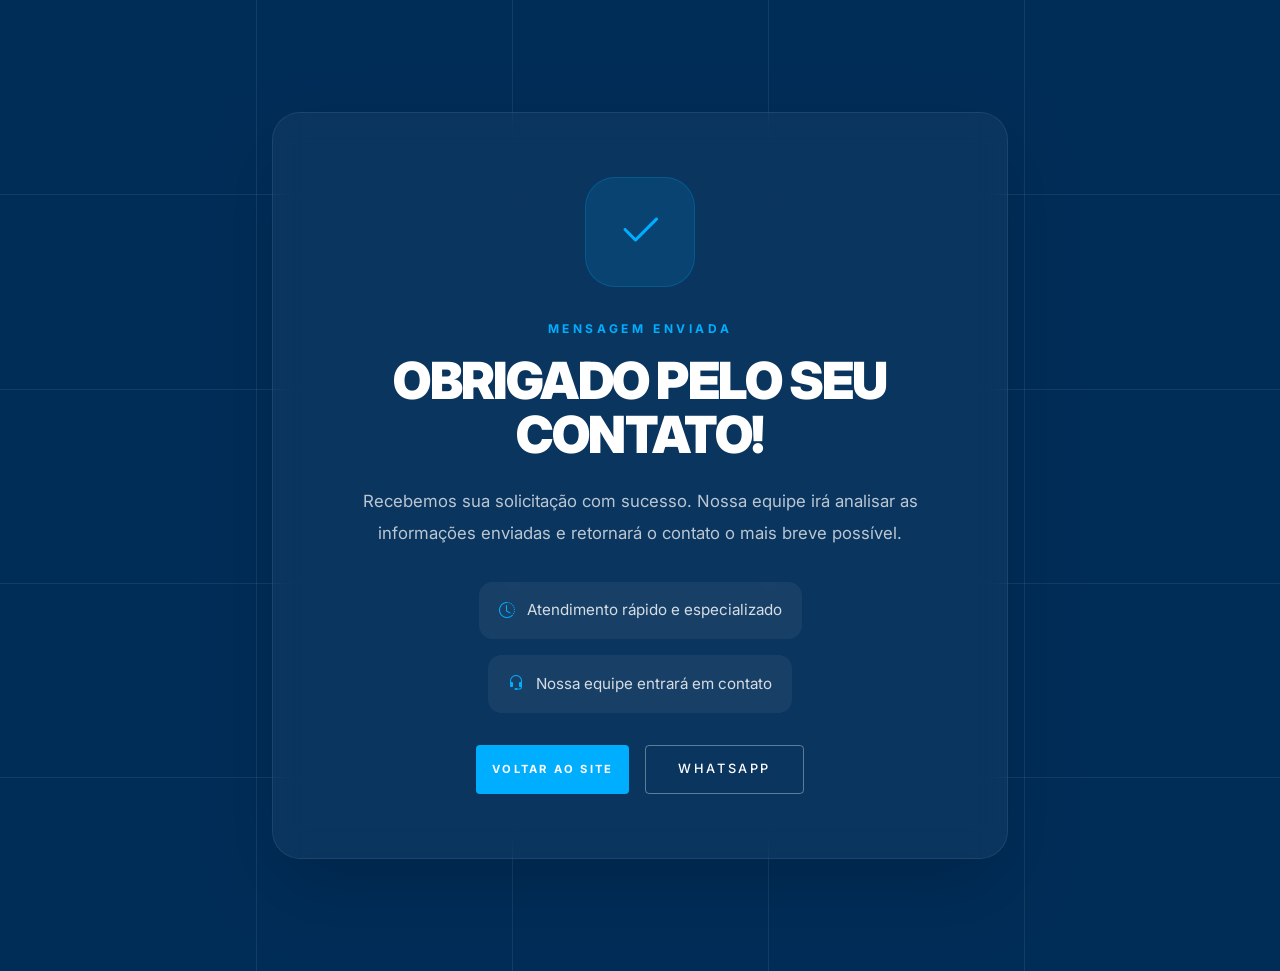
<file: obrigado.html>
<!DOCTYPE html>
<html lang="pt-BR">

<head>
  <meta charset="UTF-8" />
  <meta name="viewport" content="width=device-width, initial-scale=1.0" />
  <title>Obrigado pelo Contato</title>

  <!-- Meta Pixel Code -->
  <script>
    !function (f, b, e, v, n, t, s) {
      if (f.fbq) return; n = f.fbq = function () {
        n.callMethod ?
          n.callMethod.apply(n, arguments) : n.queue.push(arguments)
      };
      if (!f._fbq) f._fbq = n; n.push = n; n.loaded = !0; n.version = '2.0';
      n.queue = []; t = b.createElement(e); t.async = !0;
      t.src = v; s = b.getElementsByTagName(e)[0];
      s.parentNode.insertBefore(t, s)
    }(window, document, 'script',
      'https://connect.facebook.net/en_US/fbevents.js');
    fbq('init', '1376411744454358');
    fbq('track', 'PageView');
  </script>
  <noscript><img height="1" width="1" style="display:none"
      src="https://www.facebook.com/tr?id=1376411744454358&ev=PageView&noscript=1" /></noscript>
  <!-- End Meta Pixel Code -->

  <!-- Google Tag Manager -->
  <script>(function (w, d, s, l, i) {
      w[l] = w[l] || []; w[l].push({
        'gtm.start':
          new Date().getTime(), event: 'gtm.js'
      }); var f = d.getElementsByTagName(s)[0],
        j = d.createElement(s), dl = l != 'dataLayer' ? '&l=' + l : ''; j.async = true; j.src =
          'https://www.googletagmanager.com/gtm.js?id=' + i + dl; f.parentNode.insertBefore(j, f);
    })(window, document, 'script', 'dataLayer', 'GTM-NLHBCBRT');</script>
  <!-- End Google Tag Manager -->

  <!-- Favicons -->
  <link href="./img/logo.png" rel="icon">
  <link href="./img/logo.png" rel="apple-touch-icon">

  <meta name="description" content="Recebemos sua solicitação com sucesso. Em breve nossa equipe entrará em contato." />

  <!-- Bootstrap -->
  <link href="https://cdn.jsdelivr.net/npm/bootstrap@5.3.3/dist/css/bootstrap.min.css" rel="stylesheet">

  <!-- Bootstrap Icons -->
  <link rel="stylesheet" href="https://cdn.jsdelivr.net/npm/bootstrap-icons@1.11.3/font/bootstrap-icons.css">

  <!-- Seu CSS -->
  <link rel="stylesheet" href="./css/style.css">

  <!-- Google Fonts -->
  <link rel="preconnect" href="https://fonts.googleapis.com">
  <link rel="preconnect" href="https://fonts.gstatic.com" crossorigin>
  <link href="https://fonts.googleapis.com/css2?family=Inter:wght@300;400;500;600;700;800;900&display=swap"
    rel="stylesheet">
</head>

<body>

  <!-- Google Tag Manager (noscript) -->
  <noscript><iframe src="https://www.googletagmanager.com/ns.html?id=GTM-NLHBCBRT" height="0" width="0"
      style="display:none;visibility:hidden"></iframe></noscript>
  <!-- End Google Tag Manager (noscript) -->


  <!-- HERO THANK YOU -->
  <section class="hero position-relative overflow-hidden"
    style="min-height:100vh; height:auto; background: var(--navy);">

    <!-- Blueprint Grid -->
    <div class="blueprint-grid">
      <div class="bp-h" style="top:20%"></div>
      <div class="bp-h" style="top:40%"></div>
      <div class="bp-h" style="top:60%"></div>
      <div class="bp-h" style="top:80%"></div>

      <div class="bp-v" style="left:20%"></div>
      <div class="bp-v" style="left:40%"></div>
      <div class="bp-v" style="left:60%"></div>
      <div class="bp-v" style="left:80%"></div>
    </div>

    <div class="container position-relative z-2">

      <div class="row justify-content-center text-center">
        <div class="col-lg-8">

          <!-- Card -->
          <div class="thank-you-card animate-fade-up">

            <div class="thank-you-icon">
              <i class="bi bi-check2"></i>
            </div>

            <span class="section-tag justify-content-center">
              Mensagem Enviada
            </span>

            <h1 class="thank-you-title">
              Obrigado pelo seu contato!
            </h1>

            <p class="thank-you-text">
              Recebemos sua solicitação com sucesso. Nossa equipe irá analisar
              as informações enviadas e retornará o contato o mais breve possível.
            </p>

            <div class="thank-you-info">
              <div class="thank-you-item">
                <i class="bi bi-clock-history"></i>
                Atendimento rápido e especializado
              </div>

              <div class="thank-you-item">
                <i class="bi bi-headset"></i>
                Nossa equipe entrará em contato
              </div>
            </div>

            <div class="d-flex flex-wrap gap-3 justify-content-center mt-4">
              <a href="index.html" class="btn-cta">
                Voltar ao Site
              </a>

              <a href="https://wa.me/5511940237813" class="btn-outline-hero">
                WhatsApp
              </a>
            </div>

          </div>

        </div>
      </div>

    </div>

  </section>

</body>

</html>
</file>
<file: css/style.css>
/* ═══════════════════════════════════════════
   TOKENS & BASE
═══════════════════════════════════════════ */
.logo-footer {
  filter: brightness(0) invert(1) !important;
  height: 44px;
}

/* Diferenciais */
.diferencial-card {
  background: #f5f6f8;
  border: 1px solid rgba(128, 130, 133, .15);
  border-radius: 8px;
  padding: 1.5rem 1.25rem;
  height: 100%;
}

.text-navy {
  color: var(--navy) !important;
}

.space-y {
  display: flex;
  flex-direction: column;
  gap: 1.25rem;
}

.diferencial-item {
  display: flex;
  align-items: flex-start;
  gap: .5rem;
  font-size: .95rem;
  color: var(--dark-slate);
  line-height: 1.6;
}

.diferencial-item i {
  flex-shrink: 0;
  margin-top: .2rem;
  font-size: 1rem;
}

.para-quem-list {
  display: flex;
  flex-direction: column;
  gap: .85rem;
}

.para-quem-list li {
  font-size: .95rem;
  color: var(--dark-slate);
}

/* Accordion custom */
.acc-btn {
  font-size: .9rem;
  font-weight: 600;
  color: var(--navy);
  background: transparent;
  padding: 1rem 0;
  box-shadow: none !important;
}

.acc-btn:not(.collapsed) {
  color: var(--cyan);
  background: transparent;
}

.acc-btn::after {
  filter: none;
}

.acc-body {
  font-size: .9rem;
  color: var(--dark-slate);
  line-height: 1.7;
  padding: 0 0 1rem 0;
}

.accordion-item {
  background: transparent;
  border: none;
}

.border-cyan {
  border-color: var(--cyan) !important;
}

/* ═══════════════════════════════════════════
   SPLIT LAYOUT (texto | imagem)
═══════════════════════════════════════════ */
.split-img-wrap {
  position: relative;
  border-radius: 12px;
  overflow: hidden;
  box-shadow: 0 16px 48px rgba(0, 45, 88, .15);
}

.split-img {
  width: 100%;
  height: 480px;
  object-fit: cover;
  display: block;
  transition: transform .7s ease;
}

.split-img-wrap:hover .split-img {
  transform: scale(1.03);
}

.split-img-badge {
  position: absolute;
  bottom: 1.25rem;
  left: 1.25rem;
  background: var(--cyan);
  color: #fff;
  font-size: .72rem;
  font-weight: 700;
  letter-spacing: .12em;
  text-transform: uppercase;
  padding: .45rem 1rem;
  border-radius: 4px;
}

.split-highlight-cards {
  display: flex;
  flex-direction: column;
  gap: .85rem;
  margin-bottom: 1.5rem;
}

.split-highlight {
  display: flex;
  align-items: flex-start;
  gap: .85rem;
  background: #f5f6f8;
  border-radius: 8px;
  padding: .9rem 1.1rem;
  font-size: .9rem;
  color: var(--dark-slate);
  line-height: 1.5;
}

.split-highlight i {
  font-size: 1.25rem;
  flex-shrink: 0;
  margin-top: .1rem;
}

.split-highlight strong {
  display: block;
  color: var(--navy);
  margin-bottom: .15rem;
  font-size: .9rem;
}

:root {
  --navy: #002D58;
  --cyan: #00AEFF;
  --slate: #808285;
  --dark-slate: #4A4C4E;
  --white: #ffffff;
  --light: #f5f6f8;
  --border: rgba(128, 130, 133, .25);
  --font: 'Inter', 'Aileron', sans-serif;
}

*,
*::before,
*::after {
  box-sizing: border-box;
}

html {
  scroll-behavior: smooth;
}

body {
  font-family: var(--font);
  color: var(--dark-slate);
  background: var(--white);
  font-size: 18px;
  line-height: 1.6;
  overflow-x: hidden;
}

img {
  display: block;
  max-width: 100%;
}

.text-cyan {
  color: var(--cyan) !important;
}

.bg-navy {
  background: var(--navy) !important;
}

/* ═══════════════════════════════════════════
   TYPOGRAPHY SYSTEM
═══════════════════════════════════════════ */
.section-tag {
  display: block;
  font-size: .75rem;
  font-weight: 700;
  letter-spacing: .3em;
  text-transform: uppercase;
  color: var(--cyan);
  margin-bottom: 1rem;
}

.section-title {
  font-size: clamp(2rem, 4vw, 3.25rem);
  font-weight: 900;
  color: var(--navy);
  text-transform: uppercase;
  letter-spacing: -.03em;
  line-height: 1.05;
  margin-bottom: 1.5rem;
}

.body-text {
  font-size: 1.05rem;
  color: var(--dark-slate);
  line-height: 1.7;
  margin-bottom: 1.25rem;
}

/* ═══════════════════════════════════════════
   BUTTONS
═══════════════════════════════════════════ */
.btn-cta {
  display: inline-flex;
  align-items: center;
  justify-content: center;
  padding: .7rem .99rem;
  background: var(--cyan);
  color: var(--white);
  font-size: .7rem;
  font-weight: 700;
  letter-spacing: .2em;
  text-transform: uppercase;
  border-radius: 4px;
  text-decoration: none;
  border: none;
  cursor: pointer;
  transition: filter .2s, box-shadow .2s;
}

.btn-cta:hover {
  filter: brightness(1.1);
  box-shadow: 0 8px 24px rgba(0, 174, 255, .3);
  color: var(--white);
}

.btn-outline-hero {
  display: inline-flex;
  align-items: center;
  padding: .85rem 2rem;
  border: 1px solid rgba(255, 255, 255, .35);
  color: var(--white);
  font-size: .8rem;
  font-weight: 500;
  letter-spacing: .2em;
  text-transform: uppercase;
  border-radius: 4px;
  text-decoration: none;
  transition: border-color .2s, background .2s;
}

.btn-outline-hero:hover {
  border-color: rgba(255, 255, 255, .7);
  background: rgba(255, 255, 255, .06);
  color: var(--white);
}

a:focus-visible,
button:focus-visible,
input:focus-visible,
textarea:focus-visible {
  outline: 2px solid var(--cyan);
  outline-offset: 3px;
}

.logo-img {
  height: 58px;
  width: auto;
  object-fit: contain;
  filter: brightness(0) invert(1);
  transition: all .3s ease;
}

.site-header.scrolled .logo-img {
  height: 50px;
  filter: none;
}

.nav-links {
  gap: 3rem;
}

/* ═══════════════════════════════════════════
   HEADER
═══════════════════════════════════════════ */
.site-header {
  position: fixed;
  top: 0;
  left: 0;
  right: 0;
  z-index: 1000;
  transition: background .4s, box-shadow .4s;
}

.site-header.scrolled {
  background: rgba(255, 255, 255, .97);
  backdrop-filter: blur(12px);
  box-shadow: 0 1px 0 var(--border);
}

.brand-name {
  font-weight: 700;
  font-size: 1rem;
  letter-spacing: .08em;
  color: var(--white);
  transition: color .4s;
}

.site-header.scrolled .brand-name {
  color: var(--navy);
}

.nav-link-item {
  position: relative;
  font-size: .78rem;
  font-weight: 600;
  letter-spacing: .15em;
  text-transform: uppercase;
  color: rgba(255, 255, 255, .85);
  text-decoration: none;
  transition: all .3s ease;
}

.nav-link-item::after {
  content: "";
  position: absolute;
  left: 0;
  bottom: -10px;
  width: 0;
  height: 2px;
  background: var(--cyan);
  transition: width .3s ease;
}

.nav-link-item:hover::after,
.nav-link-item.active::after {
  width: 100%;
}

.nav-link-item:hover,
.nav-link-item.active {
  color: var(--cyan);
}

.site-header.scrolled .nav-link-item {
  color: var(--navy);
}

.site-header.scrolled .nav-link-item.active,
.site-header.scrolled .nav-link-item:hover {
  color: var(--cyan);
}

.mobile-toggle {
  background: none;
  border: none;
  color: var(--white);
  cursor: pointer;
  transition: color .4s;
  line-height: 1;
  padding: .25rem;
}

.site-header.scrolled .mobile-toggle {
  color: var(--navy);
}

.mobile-menu {
  background: var(--white);
  border-top: 1px solid var(--border);
  display: none;
  animation: slideDown .25s ease;
}

.mobile-menu.open {
  display: block;
}

.mobile-nav-link {
  display: block;
  padding: .6rem 0;
  font-size: .82rem;
  font-weight: 500;
  letter-spacing: .1em;
  text-transform: uppercase;
  color: var(--navy);
  text-decoration: none;
  border-bottom: 1px solid var(--border);
  transition: color .2s;
}

.mobile-nav-link:hover {
  color: var(--cyan);
}

@keyframes slideDown {
  from {
    opacity: 0;
    transform: translateY(-8px);
  }

  to {
    opacity: 1;
    transform: translateY(0);
  }
}

/* ═══════════════════════════════════════════
   DROPDOWN
═══════════════════════════════════════════ */

.nav-item.dropdown {
  position: relative;
}

.dropdown-toggle::after {
  margin-left: .45rem;
  vertical-align: .15rem;
}

.dropdown-menu {
  display: block;

  opacity: 0;
  visibility: hidden;
  pointer-events: none;

  border: none;
  border-radius: 18px;
  padding: .75rem;
  min-width: 320px;

  margin-top: 0;
  transform: translateY(10px);

  background: rgba(255, 255, 255, .98);
  backdrop-filter: blur(20px);

  box-shadow:
    0 25px 50px rgba(0, 0, 0, .10),
    0 5px 15px rgba(0, 0, 0, .05);

  transition: all .25s ease;
}

.dropdown-item {
  padding: .75rem 1rem;
  border-radius: 10px;
  font-size: .82rem;
  font-weight: 500;
  color: var(--navy);
  transition: all .2s ease;
}

.dropdown-item:hover {
  background: rgba(0, 160, 210, .08);
  color: var(--cyan);
}

@media (min-width: 992px) {

  .nav-item.dropdown:hover>.dropdown-menu {
    opacity: 1;
    visibility: visible;
    pointer-events: auto;
    transform: translateY(0);
  }

}

/* ═══════════════════════════════════════════
   HERO
═══════════════════════════════════════════ */
.hero {
  position: relative;
  height: 100vh;
  min-height: 700px;
  display: flex;
  align-items: center;
  overflow: hidden;
}

@media (max-width: 768px) {
  .hero {
    position: relative;
    height: 65vh;
    min-height: 100px;
    display: flex;
    align-items: center;
    overflow: hidden;
  }

}


.hero-bg {
  position: absolute;
  inset: 0;
}

.hero-bg img {
  width: 100%;
  height: 100%;
  object-fit: cover;
}

.hero-overlay {
  position: absolute;
  inset: 0;
  background: linear-gradient(90deg, rgba(0, 45, 88, .92) 0%, rgba(0, 45, 88, .65) 55%, rgba(0, 45, 88, .35) 100%);
}

.blueprint-grid {
  position: absolute;
  inset: 0;
  pointer-events: none;
}

.bp-h {
  position: absolute;
  left: 0;
  right: 0;
  height: 1px;
  background: rgba(255, 255, 255, .08);
}

.bp-v {
  position: absolute;
  top: 0;
  bottom: 0;
  width: 1px;
  background: rgba(255, 255, 255, .08);
}

.hero-content {
  position: relative;
  z-index: 2;
  max-width: 680px;
  padding-top: 5rem;
}

.hero-badge {
  display: inline-flex;
  align-items: center;
  padding: .45rem 1.25rem;
  border: 1px solid rgba(0, 174, 255, .5);
  color: var(--cyan);
  font-size: .7rem;
  font-weight: 700;
  letter-spacing: .3em;
  text-transform: uppercase;
  border-radius: 3px;
  margin-bottom: 1.75rem;
}

.hero-title {
  font-size: clamp(2.5rem, 6vw, 5rem);
  font-weight: 900;
  color: var(--white);
  text-transform: uppercase;
  letter-spacing: -.04em;
  line-height: 1;
  margin-bottom: 1.5rem;
}

.hero-sub {
  font-size: 1.05rem;
  color: rgba(255, 255, 255, .7);
  max-width: 480px;
  margin-bottom: 2.5rem;
  line-height: 1.7;
}

.hero-counters {
  position: absolute;
  bottom: 6rem;
  right: 2rem;
  display: flex;
  gap: 3rem;
  z-index: 2;
}

.hero-counter {
  text-align: right;
}

.counter-number {
  display: block;
  font-size: 2.5rem;
  font-weight: 900;
  color: var(--white);
  line-height: 1;
  margin-bottom: .25rem;
}

.counter-label {
  font-size: .65rem;
  font-weight: 500;
  letter-spacing: .2em;
  text-transform: uppercase;
  color: rgba(255, 255, 255, .5);
}

.scroll-arrow {
  position: absolute;
  bottom: 2rem;
  left: 50%;
  transform: translateX(-50%);
  color: rgba(255, 255, 255, .4);
  font-size: 1.4rem;
  z-index: 2;
}

/* ═══════════════════════════════════════════
   SECTION UTILITIES
═══════════════════════════════════════════ */
.py-section {
  padding: 2rem 0;
}

.bg-light-section {
  background: #f5f6f8;
}

.blueprint-line.top {
  position: absolute;
  top: 0;
  left: 0;
  right: 0;
  height: 1px;
  background: rgba(128, 130, 133, .2);
}

section {
  position: relative;
}

/* ═══════════════════════════════════════════
   ABOUT — STAT CARDS
═══════════════════════════════════════════ */
.stat-card {
  background: var(--white);
  border: 1px solid rgba(128, 130, 133, .15);
  border-radius: 8px;
  padding: 1.75rem 1.25rem;
}

.stat-icon {
  font-size: 1.75rem;
  color: var(--cyan);
  display: block;
  margin-bottom: 1rem;
}

.stat-number {
  font-size: 1.8rem;
  font-weight: 900;
  color: var(--navy);
  line-height: 1;
  margin-bottom: .4rem;
}

.stat-label {
  font-size: .7rem;
  font-weight: 600;
  letter-spacing: .15em;
  text-transform: uppercase;
  color: var(--slate);
}

.logo-destaque {
  max-width: 500px;
  width: 100%;
  margin: 0 auto;
}

@media (max-width: 991.98px) {
  .logo-destaque {
    max-width: 200px;
    display: block;
    margin: 0 auto;
  }
}

/* ═══════════════════════════════════════════
   SERVICE CARDS (home)
═══════════════════════════════════════════ */
.service-card {
  display: block;
  position: relative;
  border-radius: 8px;
  overflow: hidden;
  height: 340px;
  text-decoration: none;
  cursor: pointer;
}

.service-card img {
  width: 100%;
  height: 100%;
  object-fit: cover;
  transition: transform .7s cubic-bezier(.25, .46, .45, .94);
}

.service-card:hover img {
  transform: scale(1.06);
}

.service-overlay {
  position: absolute;
  inset: 0;
  background: linear-gradient(to top, rgba(0, 45, 88, .95) 0%, rgba(0, 45, 88, .45) 55%, transparent 100%);
}

.service-index {
  position: absolute;
  top: 1.25rem;
  left: 1.5rem;
  font-size: 4rem;
  font-weight: 900;
  color: rgba(255, 255, 255, .1);
  line-height: 1;
  pointer-events: none;
}

.service-body {
  position: absolute;
  bottom: 0;
  left: 0;
  right: 0;
  padding: 1.5rem 1.75rem;
}

.service-title {
  font-size: 1.25rem;
  font-weight: 700;
  color: var(--white);
  letter-spacing: -.02em;
  margin-bottom: .5rem;
}

.service-desc {
  font-size: .9rem;
  color: rgba(255, 255, 255, .7);
  line-height: 1.6;
  margin-bottom: 1rem;
}

.service-cta {
  display: inline-flex;
  align-items: center;
  font-size: .75rem;
  font-weight: 700;
  letter-spacing: .2em;
  text-transform: uppercase;
  color: var(--cyan);
  transition: transform .3s;
}

.service-card:hover .service-cta {
  transform: translateX(6px);
}

/* ═══════════════════════════════════════════
   SOLUTION CARDS
═══════════════════════════════════════════ */

.solution-card {
  display: flex;
  flex-direction: column;
  height: 100%;
  background: #fff;
  border: 1px solid rgba(128, 130, 133, .12);
  border-radius: 18px;
  padding: 2rem;
  text-decoration: none;
  transition: .35s ease;
  box-shadow: 0 8px 30px rgba(0, 45, 88, .04);
}

.solution-card:hover {
  transform: translateY(-8px);
  border-color: rgba(0, 174, 255, .2);
  box-shadow: 0 18px 40px rgba(0, 45, 88, .12);
}

.solution-icon {
  width: 80px;
  height: 80px;
  border-radius: 18px;
  background: rgba(0, 174, 255, .08);
  display: flex;
  align-items: center;
  justify-content: center;
  margin-bottom: 1.5rem;
  transition: .3s;
}

.solution-card:hover .solution-icon {
  transform: scale(1.08);
  background: rgba(0, 174, 255, .12);
}

.solution-icon img {
  width: 70px;
  height: 70px;
  object-fit: contain;
  border-radius: 18px;
}

.solution-title {
  font-size: 1.3rem;
  font-weight: 800;
  color: var(--navy);
  line-height: 1.3;
  margin-bottom: .85rem;
}

.solution-desc {
  font-size: .95rem;
  color: var(--dark-slate);
  line-height: 1.7;
  margin-bottom: 1.5rem;
  flex-grow: 1;
}

.solution-cta {
  display: inline-flex;
  align-items: center;
  font-size: .78rem;
  font-weight: 700;
  letter-spacing: .16em;
  text-transform: uppercase;
  color: var(--cyan);
  transition: transform .3s ease;
}

.solution-card:hover .solution-cta {
  transform: translateX(6px);
}

/* MOBILE */
@media (max-width: 768px) {
  .solution-card {
    padding: 1.5rem;
  }

  .solution-title {
    font-size: 1.05rem;
  }

  .solution-desc {
    font-size: .9rem;
  }

  .solution-icon {
    width: 70px;
    height: 70px;
  }

  .solution-icon img {
    width: 50px;
    height: 50px;
  }
}

/* ═══════════════════════════════════════════
   TIMELINE
═══════════════════════════════════════════ */
.timeline {
  position: relative;
  padding-left: 3rem;
}

.timeline::before {
  content: '';
  position: absolute;
  left: .85rem;
  top: 0;
  bottom: 0;
  width: 1px;
  background: rgba(128, 130, 133, .25);
}

.timeline-item {
  position: relative;
  padding-bottom: 3.5rem;
  display: flex;
  gap: 1.5rem;
  align-items: flex-start;
}

.timeline-item:last-child {
  padding-bottom: 0;
}

.timeline-dot {
  position: absolute;
  left: -2.35rem;
  top: .4rem;
  width: 12px;
  height: 12px;
  background: var(--cyan);
  border-radius: 50%;
  border: 3px solid var(--white);
  box-shadow: 0 0 0 3px rgba(0, 174, 255, .2);
  flex-shrink: 0;
}

.timeline-index {
  font-size: 5rem;
  font-weight: 900;
  color: rgba(0, 174, 255, 0.699);
  line-height: 1;
  flex-shrink: 0;
  width: 5rem;
  text-align: right;
  margin-top: -.5rem;
}

.timeline-content {
  flex: 1;
}

.timeline-title {
  font-size: 1.15rem;
  font-weight: 700;
  color: var(--navy);
  margin-bottom: .5rem;
  letter-spacing: -.01em;
}

/* ═══════════════════════════════════════════
   CLIENTS CAROUSEL
═══════════════════════════════════════════ */
.clients-track-wrapper {
  overflow: hidden;
  position: relative;
}

.clients-track-wrapper::before,
.clients-track-wrapper::after {
  content: '';
  position: absolute;
  top: 0;
  bottom: 0;
  width: 80px;
  z-index: 2;
}

.clients-track-wrapper::before {
  left: 0;
  background: linear-gradient(to right, var(--navy), transparent);
}

.clients-track-wrapper::after {
  right: 0;
  background: linear-gradient(to left, var(--navy), transparent);
}

.clients-track {
  display: flex;
  gap: 1.5rem;
  animation: scrollTrack 28s linear infinite;
  width: max-content;
}

/* CARD PADRÃO DAS LOGOS */
.client-logo {
  width: 220px;
  height: 110px;
  background: #fff;
  border-radius: 22px;
  display: flex;
  align-items: center;
  justify-content: center;
  padding: 20px;
  flex-shrink: 0;
}

/* IMAGEM SEM DEFORMAR */
.client-logo img {
  max-width: 100%;
  max-height: 100%;
  width: auto;
  height: auto;
  object-fit: contain;
}

@keyframes scrollTrack {
  0% {
    transform: translateX(0);
  }

  100% {
    transform: translateX(-50%);
  }
}

/* MOBILE */
@media (max-width: 768px) {
  .client-logo {
    width: 160px;
    height: 90px;
    padding: 15px;
  }
}

/* ═══════════════════════════════════════════
   CONTACT
═══════════════════════════════════════════ */
.contact-info {
  display: flex;
  flex-direction: column;
  gap: 1.25rem;
}

.contact-info-item {
  display: flex;
  align-items: center;
  gap: 1rem;
  font-size: 1rem;
  color: var(--dark-slate);
}

.contact-info-icon {
  width: 40px;
  height: 40px;
  background: rgba(0, 174, 255, .1);
  border-radius: 6px;
  display: flex;
  align-items: center;
  justify-content: center;
  color: var(--cyan);
  font-size: 1.1rem;
  flex-shrink: 0;
}

.contact-form-card {
  background: var(--white);
  border: 1px solid rgba(128, 130, 133, .15);
  border-radius: 10px;
  padding: 2.25rem;
  box-shadow: 0 2px 16px rgba(0, 0, 0, .06);
}

.form-label-custom {
  display: block;
  font-size: .7rem;
  font-weight: 700;
  letter-spacing: .2em;
  text-transform: uppercase;
  color: var(--slate);
  margin-bottom: .5rem;
}

.form-input-custom {
  display: block;
  width: 100%;
  padding: .8rem 1rem;
  background: #f5f6f8;
  border: 1px solid rgba(128, 130, 133, .2);
  border-radius: 4px;
  font-size: .95rem;
  color: var(--dark-slate);
  font-family: var(--font);
  transition: border-color .2s, box-shadow .2s;
  outline: none;
}

.form-input-custom::placeholder {
  color: var(--slate);
}

.form-input-custom:focus {
  border-color: var(--cyan);
  box-shadow: 0 0 0 3px rgba(0, 174, 255, .12);
}

/* ═══════════════════════════════════════════
   FOOTER
═══════════════════════════════════════════ */
.site-footer {
  background: var(--navy);
  color: rgba(255, 255, 255, .55);
}

.footer-heading {
  font-size: .7rem;
  font-weight: 700;
  letter-spacing: .25em;
  text-transform: uppercase;
  color: var(--cyan);
  margin-bottom: 1.25rem;
}

.footer-links {
  display: flex;
  flex-direction: column;
  gap: .65rem;
  font-size: .9rem;
}

.footer-links a {
  color: rgba(255, 255, 255, .6);
  text-decoration: none;
  transition: color .2s;
}

.footer-links a:hover {
  color: var(--cyan);
}

.footer-bottom {
  border-top: 1px solid rgba(255, 255, 255, .1);
  padding: 1.25rem 0;
  display: flex;
  justify-content: space-between;
  flex-wrap: wrap;
  gap: .5rem;
  font-size: .78rem;
  color: rgba(255, 255, 255, .35);
}

/* ═══════════════════════════════════════════
   ANIMATIONS — SCROLL REVEAL
═══════════════════════════════════════════ */
.reveal {
  opacity: 0;
  transform: translateY(36px);
  transition: opacity .7s ease, transform .7s ease;
}

.reveal.visible {
  opacity: 1;
  transform: translateY(0);
}

.animate-fade-up {
  opacity: 0;
  transform: translateY(28px);
  animation: fadeUp .75s ease forwards;
}

@keyframes fadeUp {
  to {
    opacity: 1;
    transform: translateY(0);
  }
}

.animate-bounce {
  animation: bounce 2s ease-in-out infinite;
}

@keyframes bounce {

  0%,
  100% {
    transform: translateX(-50%) translateY(0);
  }

  50% {
    transform: translateX(-50%) translateY(8px);
  }
}

/* ═══════════════════════════════════════════
   SERVICE PAGE HERO
═══════════════════════════════════════════ */
.service-page-hero {
  position: relative;
  height: 60vh;
  min-height: 420px;
  display: flex;
  align-items: flex-end;
  overflow: hidden;
}

.service-page-hero--sm {
  height: 55vh;
  min-height: 250px !important;
}

@media (max-width: 768px) {

  .service-page-hero--sm {
    height: 33vh !important;
  }

}

.service-page-hero img {
  position: absolute;
  inset: 0;
  width: 100%;
  height: 100%;
  object-fit: cover;
}

.service-page-hero .sph-overlay {
  position: absolute;
  inset: 0;
  background: linear-gradient(to top, rgba(0, 45, 88, .97) 0%, rgba(0, 45, 88, .5) 55%, rgba(0, 45, 88, .25) 100%);
}

.sph-content {
  position: relative;
  z-index: 2;
  padding-bottom: 3.5rem;
  width: 100%;
}

.breadcrumb-trail {
  display: flex;
  align-items: center;
  gap: .5rem;
  font-size: .7rem;
  font-weight: 600;
  letter-spacing: .25em;
  text-transform: uppercase;
  color: rgba(255, 255, 255, .45);
  margin-bottom: 1.25rem;
}

.breadcrumb-trail a {
  color: rgba(255, 255, 255, .45);
  text-decoration: none;
  transition: color .2s;
}

.breadcrumb-trail a:hover {
  color: var(--cyan);
}

.breadcrumb-trail .current {
  color: var(--cyan);
}

.sph-title {
  font-size: clamp(2rem, 5vw, 4rem);
  font-weight: 900;
  color: var(--white);
  text-transform: uppercase;
  letter-spacing: -.04em;
  line-height: 1.05;
  margin-bottom: .75rem;
}

.sph-sub {
  font-size: 1.05rem;
  color: rgba(255, 255, 255, .7);
  max-width: 640px;
  line-height: 1.7;
}

/* ART Badge */
.art-badge {
  display: inline-flex;
  align-items: center;
  gap: .75rem;
  padding: .75rem 1.5rem;
  background: rgba(0, 174, 255, .1);
  border: 1px solid rgba(0, 174, 255, .25);
  border-radius: 4px;
  margin-bottom: 3rem;
}

.art-badge i {
  color: var(--cyan);
  font-size: 1.1rem;
}

.art-badge span {
  font-size: .82rem;
  font-weight: 700;
  color: var(--navy);
  letter-spacing: .08em;
}

/* ═══════════════════════════════════════════
   SERVICE CTA STRIP
═══════════════════════════════════════════ */
.cta-strip {
  background: var(--navy);
  padding: 5rem 0;
  text-align: center;
}

.cta-strip h2 {
  font-size: clamp(1.75rem, 4vw, 2.75rem);
  font-weight: 900;
  color: var(--white);
  text-transform: uppercase;
  letter-spacing: -.03em;
  margin-bottom: 1rem;
}

.cta-strip p {
  color: rgba(255, 255, 255, .65);
  font-size: 1rem;
  max-width: 560px;
  margin: 0 auto 2.5rem;
  line-height: 1.7;
}

/* ═══════════════════════════════════════════
   THANK YOU PAGE
═══════════════════════════════════════════ */

.thank-you-card {
  background: rgba(255, 255, 255, .04);
  border: 1px solid rgba(255, 255, 255, .08);
  backdrop-filter: blur(14px);
  border-radius: 28px;
  padding: 4rem;
  margin: 7rem auto;
  box-shadow: 0 30px 80px rgba(0, 0, 0, .15);
}

.thank-you-icon {
  width: 110px;
  height: 110px;
  margin: 0 auto 2rem;
  border-radius: 30px;
  background: rgba(0, 174, 255, .12);
  border: 1px solid rgba(0, 174, 255, .2);
  display: flex;
  align-items: center;
  justify-content: center;
}

.thank-you-icon i {
  font-size: 3rem;
  color: var(--cyan);
}

.thank-you-title {
  font-size: clamp(2.2rem, 4vw, 4rem);
  font-weight: 900;
  color: #fff;
  text-transform: uppercase;
  letter-spacing: -.03em;
  line-height: 1.05;
  margin-bottom: 1.5rem;
}

.thank-you-text {
  font-size: 1.05rem;
  line-height: 1.9;
  color: rgba(255, 255, 255, .72);
  max-width: 650px;
  margin: 0 auto 2rem;
}

.thank-you-info {
  display: flex;
  justify-content: center;
  flex-wrap: wrap;
  gap: 1rem;
  margin-bottom: 2rem;
}

.thank-you-item {
  display: flex;
  align-items: center;
  gap: .75rem;
  padding: 1rem 1.25rem;
  border-radius: 14px;
  background: rgba(255, 255, 255, .06);
  color: rgba(255, 255, 255, .82);
  font-size: .95rem;
}

.thank-you-item i {
  color: var(--cyan);
  font-size: 1rem;
}

@media (max-width: 768px) {
  .thank-you-card {
    padding: 2rem 1.5rem;
    border-radius: 22px;
    margin: 5rem auto;
  }

  .thank-you-title {
    font-size: 2rem;
  }

  .thank-you-text {
    font-size: .95rem;
  }

  .thank-you-icon {
    width: 90px;
    height: 90px;
    border-radius: 24px;
  }

  .thank-you-icon i {
    font-size: 2.3rem;
  }

  .thank-you-item {
    width: 100%;
    justify-content: center;
  }
}

/* ═══════════════════════════════════════════
   WHATSAPP FLOAT + SOCIAL FOOTER
═══════════════════════════════════════════ */
.whatsapp-float {
  position: fixed;
  bottom: 1.75rem;
  right: 1.75rem;
  z-index: 9999;
  width: 56px;
  height: 56px;
  background: #25D366;
  color: #fff;
  border-radius: 50%;
  display: flex;
  align-items: center;
  justify-content: center;
  font-size: 1.6rem;
  box-shadow: 0 6px 24px rgba(37, 211, 102, .45);
  text-decoration: none;
  transition: transform .2s, box-shadow .2s;
}

.whatsapp-float:hover {
  transform: scale(1.1);
  box-shadow: 0 10px 32px rgba(37, 211, 102, .55);
  color: #fff;
}

.footer-social {
  width: 38px;
  height: 38px;
  background: rgba(255, 255, 255, .08);
  border: 1px solid rgba(255, 255, 255, .15);
  border-radius: 6px;
  display: inline-flex;
  align-items: center;
  justify-content: center;
  color: rgba(255, 255, 255, .6);
  font-size: 1.1rem;
  text-decoration: none;
  transition: background .2s, color .2s;
}

.footer-social:hover {
  background: var(--cyan);
  color: #fff;
  border-color: var(--cyan);
}

/* ═══════════════════════════════════════════
   RESPONSIVE
═══════════════════════════════════════════ */
@media (max-width: 768px) {
  .py-section {
    padding: 4rem 0;
  }

  .timeline {
    padding-left: 2rem;
  }

  .timeline-index {
    font-size: 3.5rem;
    width: 4rem;
  }

  .hero-content {
    padding-top: 4rem;
  }

  .service-card {
    height: 280px;
  }

  .timeline-item {
    gap: .75rem;
  }

  .split-img {
    height: 300px;
  }
}
</file>
